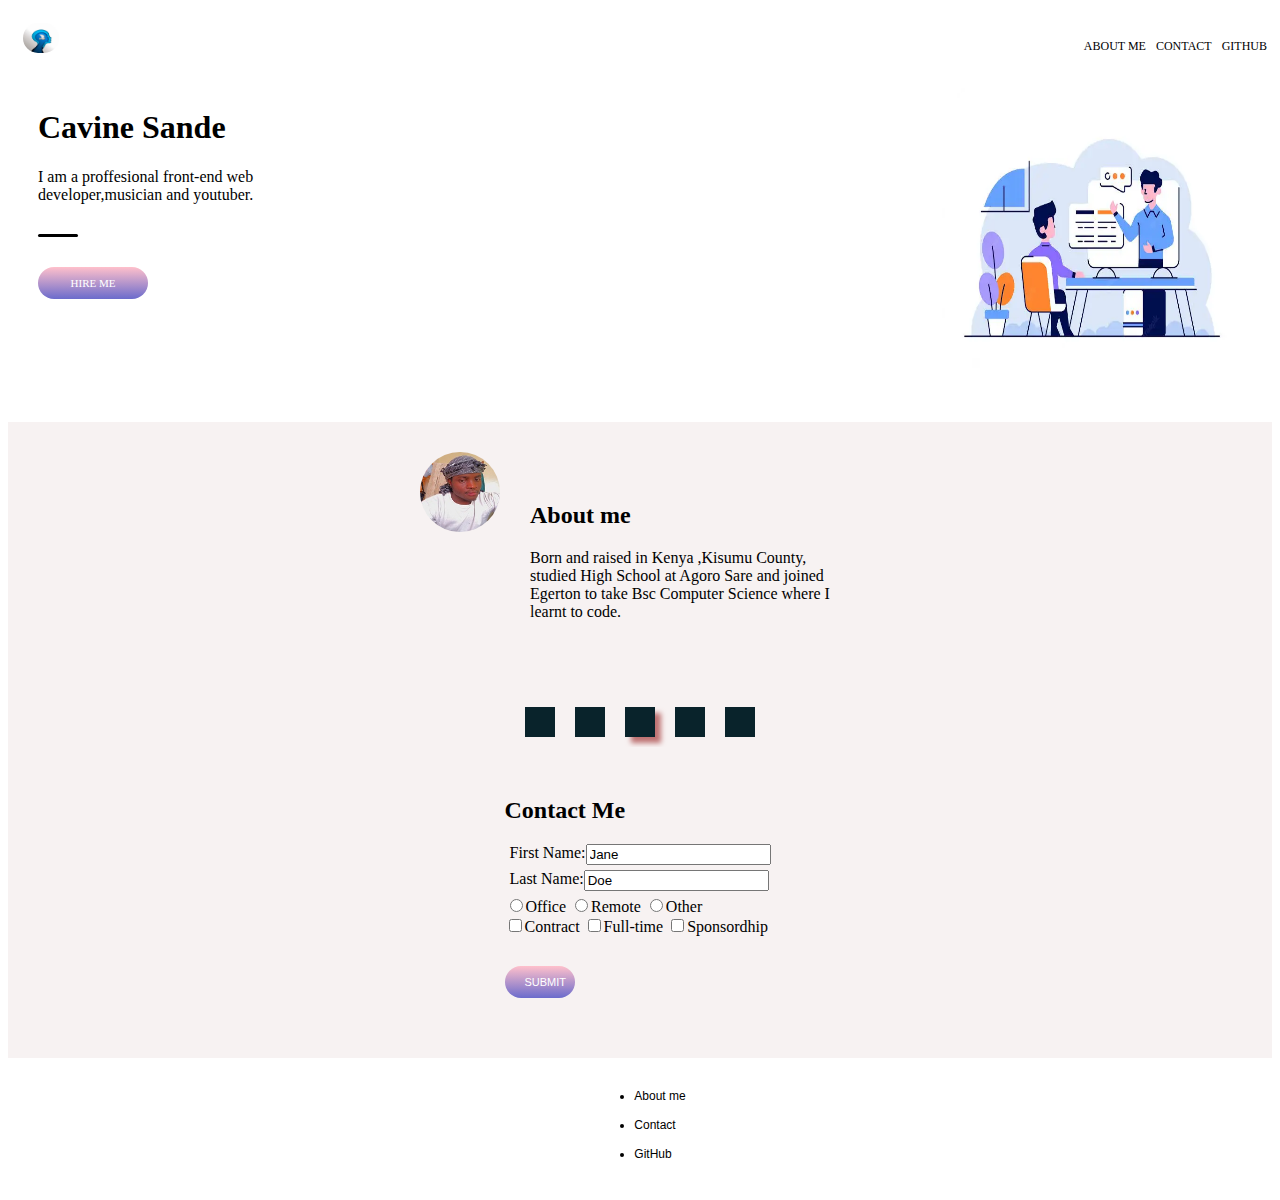
<file: index.html>
<!DOCTYPE html>
<html>

<head>
  <link rel="stylesheet" href="styles.css" />
  <title> Cavine Sande Portfolio</title>

</head>

<body>

  <nav>
    <img class="logo" src="images/pmind.jpg" alt="peace of mind logo">
    <ul class="nav-bar">
      <li><a href="#aboutme">About me</a></li>
      <li><a href="pages/contact.html">Contact</a></li>
      <li><a href="#mygit">GitHub</a></li>
    </ul>
  </nav>

  <div class="hero">
    <div class="hero-info">
      <h1 id="name">Cavine Sande</h1>
      <p>I am a proffesional front-end web developer,musician and youtuber.
      </p>
      <div class="styled-break"></div>
      <div class="button">Hire me </div>
    </div>
    <div>
      <img class="hero-image" src="images/work1.webp" alt="man working on pc">
    </div>
  </div>

  <section>
    <div class="about-me">
      <img class="avatar" src="images/rafat.png" alt="Cavine head shot">
    </div>
    <div class="info">
      <h2><a name="aboutme">About me</a></h2>
      <p>Born and raised in Kenya ,Kisumu County, studied High School at Agoro Sare and joined Egerton to take Bsc
        Computer
        Science where I learnt to code.</p>
    </div>

  </section>

  <section>
    <div class="test"></div>
    <div class="test"></div>
    <div class="test" id="main"></div>
    <div class="test"></div>
    <div class="test"></div>
  </section>

  <section>
    <form>
      <h2>Contact Me</h2>
      <div class="input-section">
        <div class="input-group">
          <label for="first-name">First Name:</label>
          <input type="text" id="first-name" name="first-name" value="Jane">
        </div>
        <div class="input-group">
          <label for="last-name">Last Name:</label>
          <input type="text" id="last-name" name="last-name" value="Doe">
        </div>
      </div>

      <div class="input-section">
        <input type="radio" name="office" id="office" value="office">Office
        <input type="radio" name="remote" id="remote" value="remote">Remote
        <input type="radio" name="other" id="other" value="other">Other
      </div>

      <div class="input-section">
        <input type="checkbox" id="contract" name="contaract" value="contract">Contract
        <input type="checkbox" id="full-time" name="full-time" value="full-time">Full-time
        <input type="checkbox" id="sponsorship" name="sponsorship" value="sponsorship">Sponsordhip
      </div>

      <input class="button" type="submit" value="submit">
    </form>
  </section>

  <footer>
    <ul>
      <li><a name="aboutme">About me</a></li>
      <li><a href="pages/contact.html">Contact</a></li>
      <li><a href="#mygit">GitHub</a></li>
    </ul>
  </footer>

</body>

</html>
</file>
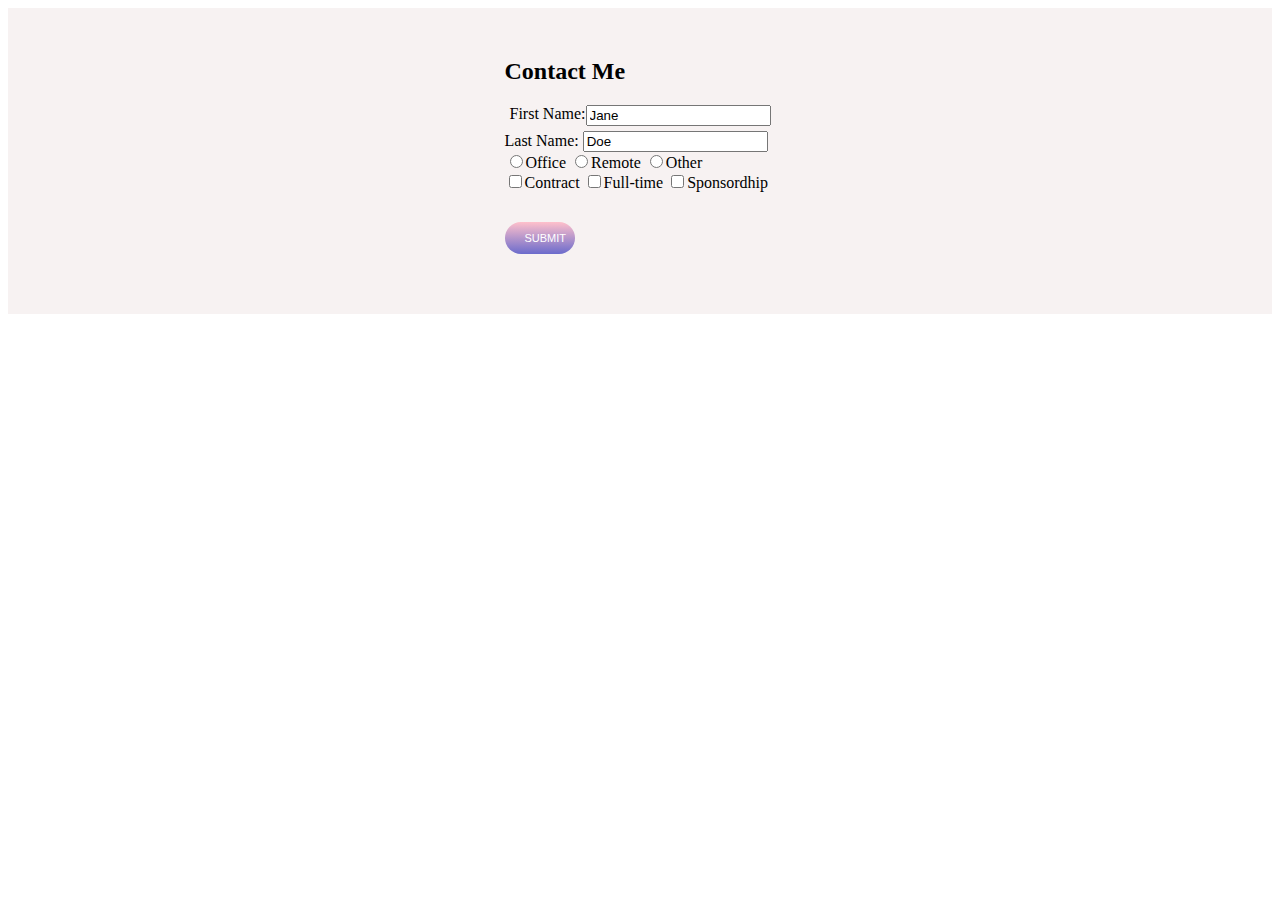
<file: pages/contact.html>
<!DOCTYPE html>
<html>

<head>
  <link rel="stylesheet" href="../styles.css">
  <title>Contact</title>
</head>

<body>

  <section>
    <form>
      <h2>Contact Me</h2>
      <div class="input-section">
        <div class="input-group">
          <label for="first-name">First Name:</label>
          <input type="text" id="first-name" name="first-name" value="Jane">
        </div>
        <div>
          <label for="last-name">Last Name:</label>
          <input type="text" id="last-name" name="last-name" value="Doe">
        </div>
      </div>

      <div class="input-section">
        <input type="radio" name="office" id="office" value="office">Office
        <input type="radio" name="remote" id="remote" value="remote">Remote
        <input type="radio" name="other" id="other" value="other">Other
      </div>

      <div class="input-section">
        <input type="checkbox" id="contract" name="contaract" value="contract">Contract
        <input type="checkbox" id="full-time" name="full-time" value="full-time">Full-time
        <input type="checkbox" id="sponsorship" name="sponsorship" value="sponsorship">Sponsordhip
      </div>

      <input class="button" type="submit" value="submit">
    </form>
  </section>
</body>

</html>
</file>
<file: styles.css>
body {
  display: flex;
  flex-direction: column;

}

nav {
  width: 100%;
  height: 50px;
  display: flex;
  justify-content: space-between;

}

.nav-bar {
  display: flex;
  justify-content: flex-end;
  list-style-type: none;
  text-transform: uppercase;
}

li {
  margin: 15px 5px;
  font-size: 12px;
}

.logo {
  height: 30px;
  border-radius: 50px;
  margin: 15px;
}

.hero {
  background-color: #ffffff;
  width: 100%;
  display: flex;
  justify-content: space-between;
  flex-wrap: wrap;


}

.hero-info {
  background-color: #ffffff;
  margin: 30px;
  max-width: 300px;
  justify-content: center;

}

.styled-break {
  width: 40px;
  height: 3px;
  background-color: black;
  border-radius: 1.5px;
  margin: 30px 0;
}

.hero-image {
  width: 300px;
  height: 300px;
  margin: 30px;
}

@media only screen and(max-width:800px) {
  .hero-info {
    max-width: 800px;

  }

  .hero-image {
    visibility: hidden;
  }

}

.avatar {
  width: 80px;
  height: 80px;
  border-radius: 50px;
  display: flex;
  flex-wrap: wrap;
  flex-direction: row;



}

.about-me {
  display: flex;
  flex-wrap: wrap;
  justify-content: space-evenly;

}


.info {
  max-width: 300px;
  margin: 30px;
}

section {
  width: 100%;
  background-color: #f7f2f2;
  display: flex;
  flex-direction: rows;
  justify-content: center;
  flex-wrap: wrap;
  padding: 30px 0 0 0;


}

#name {
  color: black;
}

.test {
  width: 30px;
  height: 30px;
  margin: 10px;
  background-color: rgb(9, 35, 43);
}

#main {
  box-shadow: 6px 6px 5px rgb(190, 115, 115);
}

.button {
  border: 0;
  padding: 10px 20px;
  background-image: linear-gradient(pink, rgb(107, 107, 204));
  width: 70px;
  border-radius: 20px;
  color: white;
  text-transform: uppercase;
  font-size: 11px;
  text-align: center;
  margin: 30px 0 30px 0;


}

.button:hover {
  color: orangered;
}

.button:active {
  color: pink;
}

a {
  text-decoration: none;
  color: black;

}

a:hover {
  color: orangered;
}

a:active {
  color: pink;
}

form {
  margin: 0 0 30px 0;
}

.input-seection {
  margin: 30px;
}

.input-group {
  margin: 5px;
  display: flex;
  flex-direction: row;
}


footer {
  font-family: Arial, Helvetica, sans-serif;
  display: flex;
  justify-content: center;
}


@media only screen and(max-width:500px) {
  footer {
    background-color: blue;
  }
}
</file>
